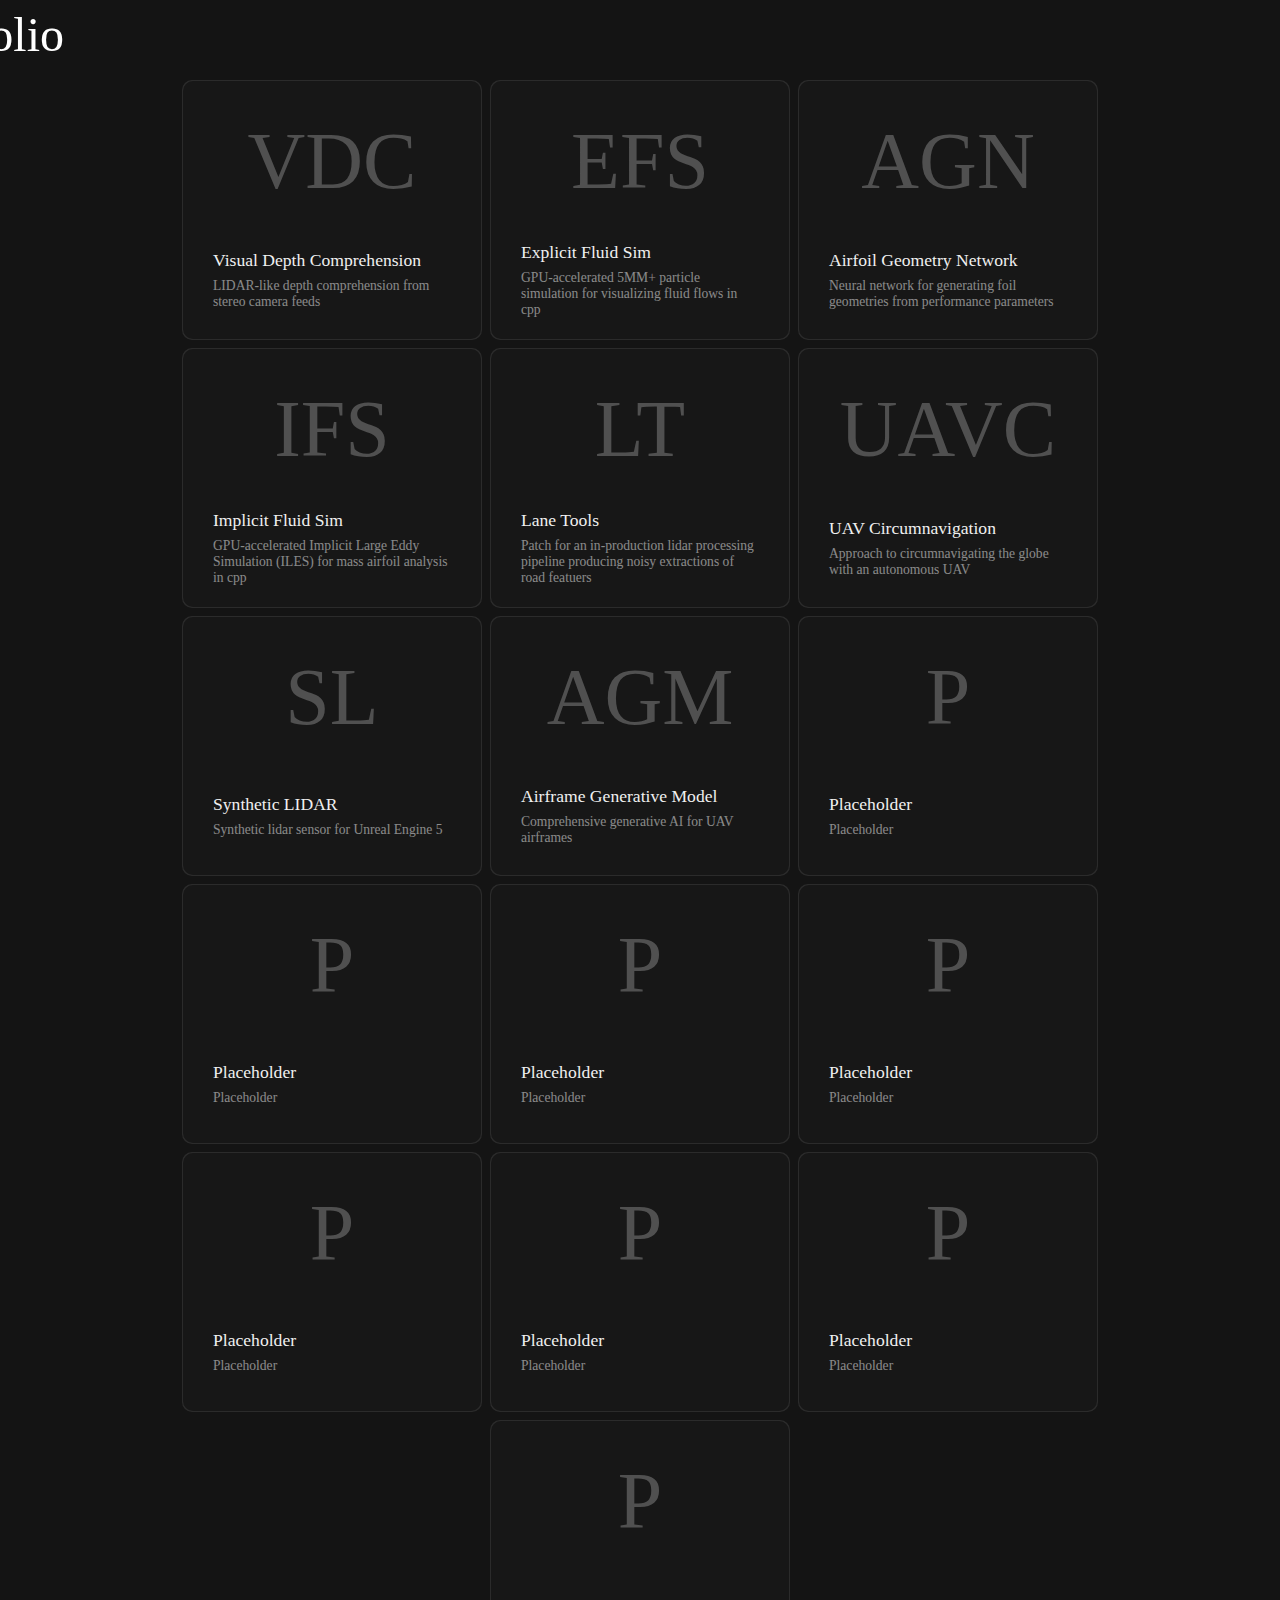
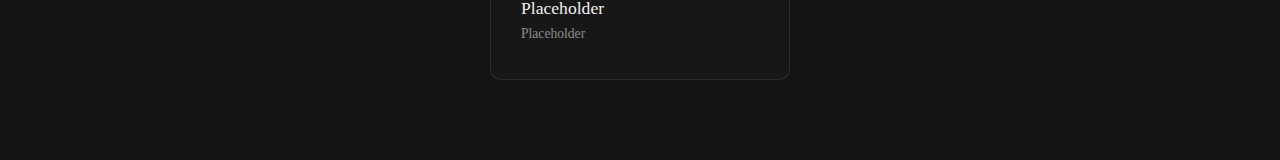
<file: index.html>
<!DOCTYPE html>
<html lang="en">
<head>
    <meta charset="UTF-8">
    <meta name="viewport" content="width=device-width, initial-scale=1.0">
    <title>Sample Website</title>
    <link rel="stylesheet" href="styles.css">
</head>
<body>
    <header class="header">
        <div class="watermark">g.m. dowling -> portfolio</div>
    </header>

    <!-- Container for dynamically loaded cards -->
    <div id="container">
      <div id="cards"></div>
    </div>

    <script src="script.js"></script>
</body>
</html>
</file>
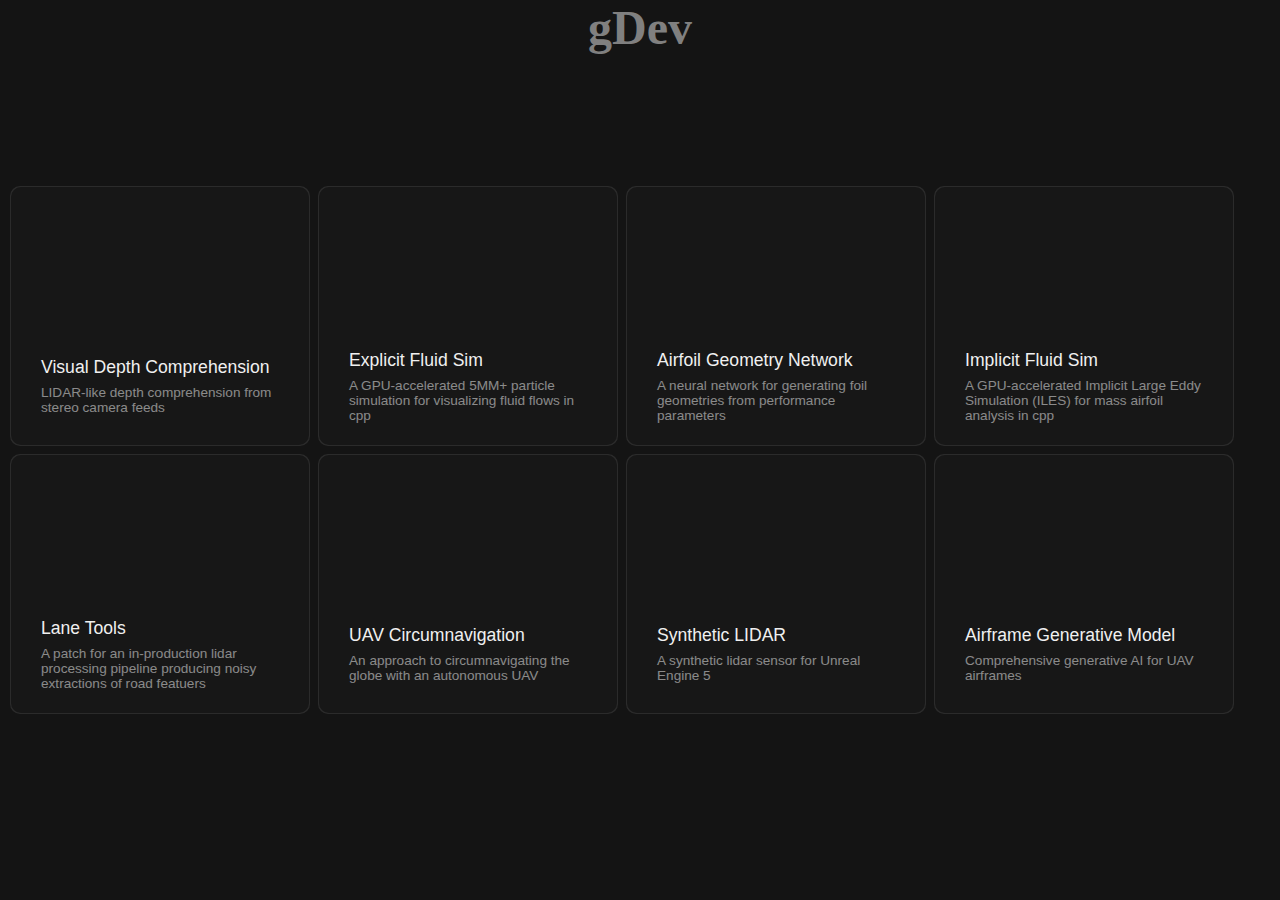
<file: glowingHover/index.html>
<!DOCTYPE html>
<html lang="en">
<head>
    <meta charset="UTF-8">
    <meta name="viewport" content="width=device-width, initial-scale=1.0">
    <title>Sample Website</title>
    <link rel="stylesheet" href="styles.css">
</head>
<body>
    <div class="watermark">gDev</div>

    <div id="cards">
      <div class="card">
        <div class="card-content">
          <div class="card-image">
            <!-- put card image code here -->
          </div>
          <div class="card-info-wrapper">
            <div class="card-info">
              <div class="card-info-title">
                <h3>Visual Depth Comprehension</h3>  
                <h4>LIDAR-like depth comprehension from stereo camera feeds</h4>
              </div>    
            </div>
          </div>
        </div>
      </div>
      
      <div class="card">
        <div class="card-content">
          <div class="card-image">
            <!-- put card image code here -->
          </div>
          <div class="card-info-wrapper">
            <div class="card-info">
              <div class="card-info-title">
                <h3>Explicit Fluid Sim</h3>  
                <h4>A GPU-accelerated 5MM+ particle simulation for visualizing fluid flows in cpp</h4>
              </div>    
            </div>  
          </div>
        </div>
      </div>
      
      <div class="card">
        <div class="card-content">
          <div class="card-image">
            <!-- put card image code here -->
          </div>
          <div class="card-info-wrapper">
            <div class="card-info">
              <div class="card-info-title">
                <h3>Airfoil Geometry Network</h3>  
                <h4>A neural network for generating foil geometries from performance parameters</h4>
              </div>    
            </div>
          </div>
        </div>
      </div>
      
      <div class="card">
        <div class="card-content">
          <div class="card-image">
            <!-- put card image code here -->
          </div>
          <div class="card-info-wrapper">
            <div class="card-info">
              <div class="card-info-title">
                <h3>Implicit Fluid Sim</h3>  
                <h4>A GPU-accelerated Implicit Large Eddy Simulation (ILES) for mass airfoil analysis in cpp</h4>
              </div>    
            </div>
          </div>
        </div>
      </div>
      
      <div class="card">
        <div class="card-content">
          <div class="card-image">
            <!-- put card image code here -->
          </div>
          <div class="card-info-wrapper">
            <div class="card-info">
              <div class="card-info-title">
                <h3>Lane Tools</h3>  
                <h4>A patch for an in-production lidar processing pipeline producing noisy extractions of road featuers</h4>
              </div>    
            </div>
          </div>
        </div>
      </div>
      
      <div class="card">
        <div class="card-content">
          <div class="card-image">
            <!-- put card image code here -->
          </div>
          <div class="card-info-wrapper">
            <div class="card-info">
              <div class="card-info-title">
                <h3>UAV Circumnavigation</h3>  
                <h4>An approach to circumnavigating the globe with an autonomous UAV</h4>
              </div>    
            </div>
          </div>
        </div>
      </div>
      
      <div class="card">
        <div class="card-content">
          <div class="card-image">
            <!-- put card image code here -->
          </div>
          <div class="card-info-wrapper">
            <div class="card-info">
              <div class="card-info-title">
                <h3>Synthetic LIDAR</h3>  
                <h4>A synthetic lidar sensor for Unreal Engine 5</h4>
              </div>    
            </div>
          </div>
        </div>
      </div>
      
      <div class="card">
        <div class="card-content">
          <div class="card-image">
            <!-- put card image code here -->
          </div>
          <div class="card-info-wrapper">
            <div class="card-info">
              <div class="card-info-title">
                <h3>Airframe Generative Model</h3>  
                <h4>Comprehensive generative AI for UAV airframes</h4>
              </div>    
            </div>
          </div>
        </div>
      </div>
    
      <!-- end of body here -->
    </div>
    <script src="script.js"></script>
</body>
</file>
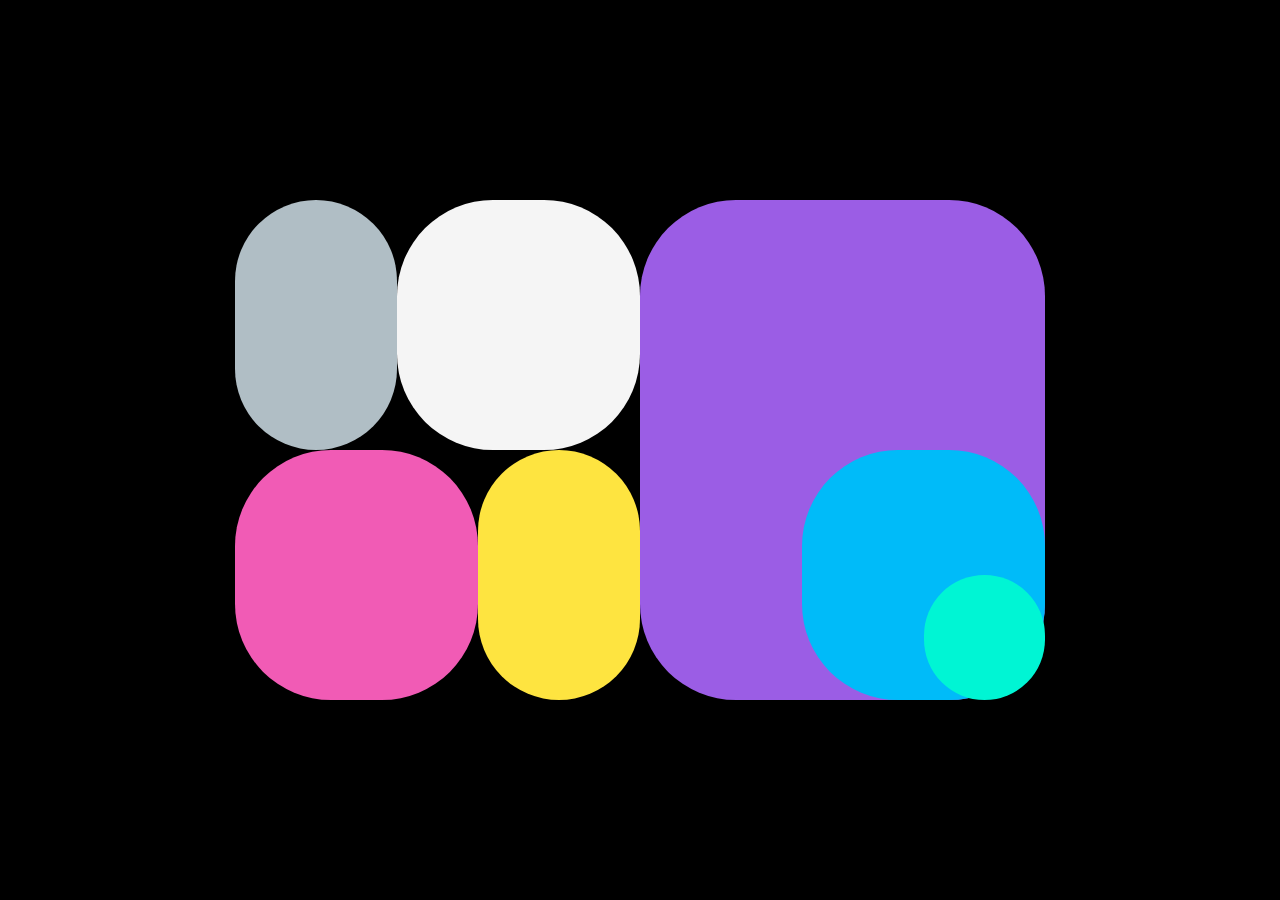
<file: morphingShapes/index.html>
<!DOCTYPE html>
<html lang="en">
<head>
    <meta charset="UTF-8">
    <meta name="viewport" content="width=device-width, initial-scale=1.0">
    <title>Sample Website</title>
    <link rel="stylesheet" href="styles.css">
</head>
<body>
    <div id="wrapper" data-configuration="1" data-roundness="1">
        <div class="shape"></div>
        <div class="shape"></div>
        <div class="shape"></div>
        <div class="shape"></div>
        <div class="shape"></div>
        <div class="shape"></div>
        <div class="shape"></div>
    </div>
    <script src="script.js"></script>
</body>
</file>
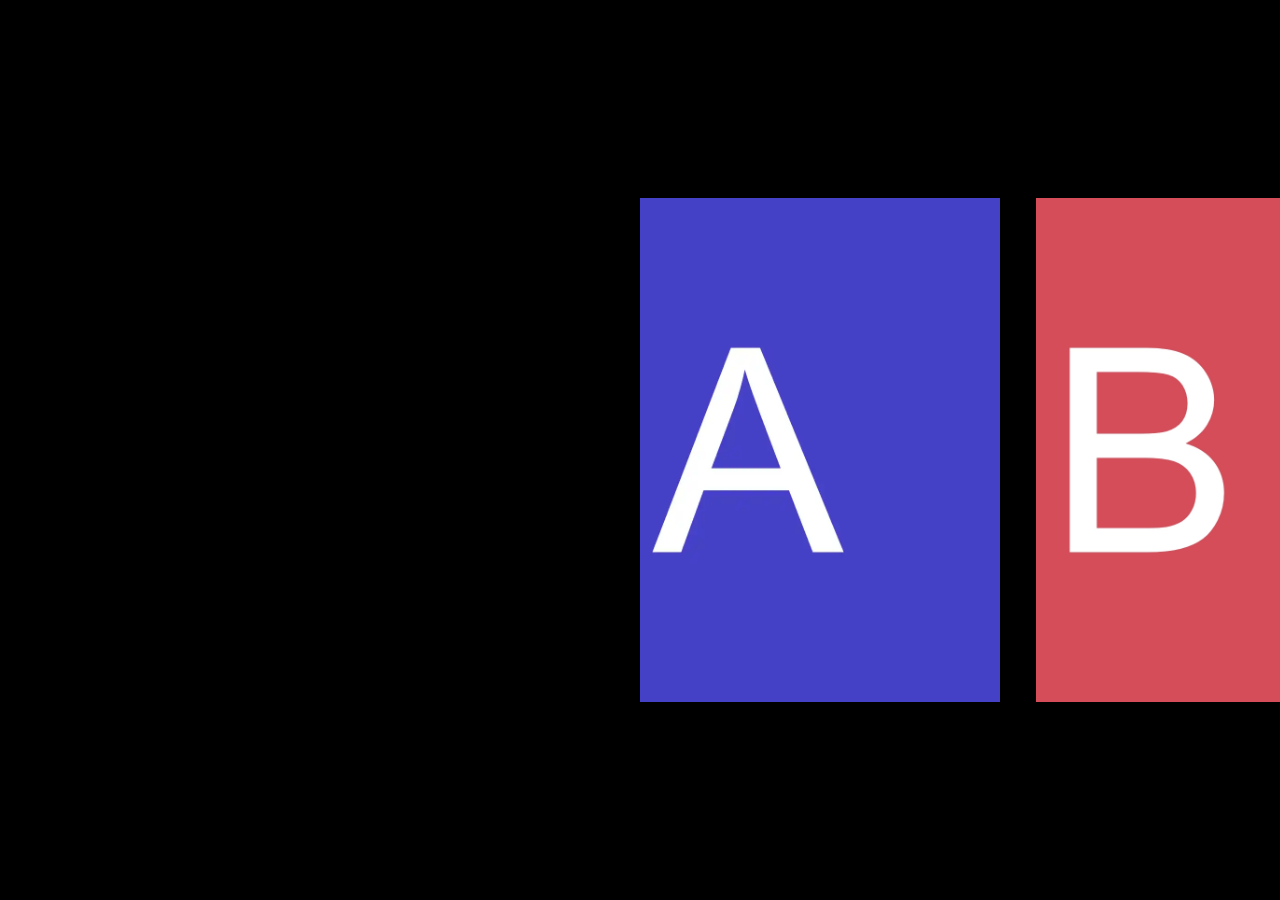
<file: slidingParalaxImages/index.html>
<!DOCTYPE html>
<html lang="en">
<head>
    <meta charset="UTF-8">
    <meta name="viewport" content="width=device-width, initial-scale=1.0">
    <title>Sample Website</title>
    <link rel="stylesheet" href="styles.css">
</head>
<body>
    <div id="image-track" data-mouse-down-at="0">
        <img class="image" src="images/A.webp" draggable="false">
        <img class="image" src="images/B.webp" draggable="false">
        <img class="image" src="images/C.webp" draggable="false">
        <img class="image" src="images/D.webp" draggable="false">
        <img class="image" src="images/E.webp" draggable="false">
        <img class="image" src="images/F.webp" draggable="false">
        <img class="image" src="images/G.webp" draggable="false">
        <img class="image" src="images/H.webp" draggable="false">
        <img class="image" src="images/I.webp" draggable="false">
        <img class="image" src="images/J.webp" draggable="false">
    </div>
    <script src="script.js"></script>
</body>
</file>
<file: styles.css>
:root {
  --bg-color: rgb(20, 20, 20);
  --card-color: rgb(23, 23, 23);
}

body {
  background-color: var(--bg-color);
  margin: 0px;
  padding: 0px;
  padding-top: 80px; /* Adjusted to maintain the desired padding at the top */
  padding-bottom: 80px;
}

#container {
  display: flex;
  justify-content: center; /* This keeps the container centered */
  align-items: start; /* This is fine as it aligns items to the start vertically */
  min-height: 100vh; /* Ensures it takes the full viewport height */
  width: 100%; /* Ensure it spans the full width of the viewport */
}

#cards {
  display: flex;
  flex-wrap: wrap;
  justify-content: center; /* Center content within the cards container */
  gap: 8px;
  max-width: 90%; /* More responsive approach */
  /* Adjust width calculation as needed based on the container's padding/margin */
}

#cards:hover > .card::after {
  opacity: 1;
}

.card {
  background-color: rgba(255, 255, 255, 0.1);
  border-radius: 10px;
  cursor: pointer;
  display: flex;
  height: 260px;
  flex-direction: column;
  position: relative;
  width: 300px;  
}

.card:hover::before {
  opacity: 1;
}

.card::before,
.card::after {
  border-radius: inherit;
  content: "";
  height: 100%;
  left: 0px;
  opacity: 0;
  position: absolute;
  top: 0px;
  transition: opacity 500ms;
  width: 100%;
}

.card::before {
  background: radial-gradient(
    800px circle at var(--mouse-x) var(--mouse-y), 
    rgba(255, 255, 255, 0.4),
    transparent 40%
  );
  z-index: 3;
}

.card::after {  
  background: radial-gradient(
    600px circle at var(--mouse-x) var(--mouse-y), 
    rgba(255, 255, 255, 0.4),
    transparent 40%
  );
  z-index: 1;
}

.card > .card-content {
  background-color: var(--card-color);
  border-radius: inherit;
  display: flex;
  flex-direction: column;
  flex-grow: 1;
  inset: 1px;
  padding: 10px;
  position: absolute;
  z-index: 2;
}

/* -- ↓ ↓ ↓ extra card content styles ↓ ↓ ↓ -- */

h1, h2, h3, h4, span {
  color: rgb(240, 240, 240);
  /* font-family: "Rubik", sans-serif; */
  font-family: "Verdana";
  font-weight: 400;
  margin: 0px;
}

i {  
  color: rgb(240, 240, 240);
}

.card-text-box {
  display: flex;
  justify-content: center;
  align-items: center;
  height: 140px; /* Match the previous image height for consistency */
}

.text-box-content {
  font-size: 5em; /* Adjust size as needed */
  font-weight: 50;
  color: #636363; /* Adjust text color as needed */
  opacity: 0.75; /* Optional: Adjust text opacity */
  font-family: "Verdana";
}

.card-image {
  align-items: center;
  display: flex;
  height: 140px;
  justify-content: center;
  overflow: hidden;
}

.card-image > i {
  font-size: 6em;
  opacity: 0.25;
}

.card-info-wrapper {
  align-items: center;
  display: flex;
  flex-grow: 1;
  justify-content: flex-start;
  padding: 0px 20px;
}

.card-info {
  align-items: flex-start;
  display: flex;
  gap: 10px;
}

.card-info > i {  
  font-size: 1em;
  height: 20px;
  line-height: 20px;
}

.card-info-title > h3 {
  font-size: 1.1em;
  line-height: 20px;
}

.card-info-title > h4 {
  color: rgba(255, 255, 255, 0.5);
  font-size: 0.85em;
  margin-top: 8px;
}

.watermark {
  position: absolute;
  top: 10%;
  /* left: 15%; */
  left: 0;
  /* transform: translateX(-50%); */
  transform: translateX(0%);
  font-size: 48px; /* Adjust the size as needed */
  font-weight: 500; /* 500:medium Optional: Enhances the visibility of the stroke */
  font-family: 'Verdana';
  color: rgb(255, 255, 255);
  z-index: 1000; /* Ensures the text is above other elements */
}

.header {
  position: fixed; /* Keep the header at the top */
  top: 0;
  left: 0;
  width: 100%;
  background-color: var(--bg-color); /* Use the same var for consistency */
  z-index: 10; /* Higher than the content to overlay */
  text-align: center; /* Center the watermark text */
  padding: 35px 0; /* Add some padding */
}

/* -- ↓ ↓ ↓ some responsiveness ↓ ↓ ↓ -- */

@media(max-width: 1000px) {
  body {
    align-items: flex-start;  
    overflow: auto;
  }
  
  #cards {    
    max-width: 1000px;
    padding: 10px 0px;
  }
  
  .card {
    flex-shrink: 1;
    width: calc(50% - 4px);
  }
}

@media(max-width: 500px) {
  .card {
    height: 180px;
  }
  
  .card-image {
    height: 80px;  
  }
  
  .card-image > i {
    font-size: 3em;
  }
    
  .card-info-wrapper {
    padding: 0px 10px;
  }
  
  .card-info > i { 
    font-size: 0.8em; 
  }
  
  .card-info-title > h3 {
    font-size: 0.9em;
  }

  .card-info-title > h4 {
    font-size: 0.8em;
    margin-top: 4px;
  }
}

@media(max-width: 320px) {
  .card {
    width: 100%;
  }
}
</file>
<file: glowingHover/styles.css>
:root {
  --bg-color: rgb(20, 20, 20);
  --card-color: rgb(23, 23, 23);
}

body {
  align-items: center;
  background-color: var(--bg-color);
  display: flex;
  height: 100vh;
  justify-content: center;
  margin: 0px;
  overflow: hidden;
  padding: 0px;
}

#cards {
  display: flex;
  flex-wrap: wrap;
  gap: 8px;  
  max-width: 1316px;
  width: calc(100% - 20px);
}

#cards:hover > .card::after {
  opacity: 1;
}

.card {
  background-color: rgba(255, 255, 255, 0.1);
  border-radius: 10px;
  cursor: pointer;
  display: flex;
  height: 260px;
  flex-direction: column;
  position: relative;
  width: 300px;  
}

.card:hover::before {
  opacity: 1;
}

.card::before,
.card::after {
  border-radius: inherit;
  content: "";
  height: 100%;
  left: 0px;
  opacity: 0;
  position: absolute;
  top: 0px;
  transition: opacity 500ms;
  width: 100%;
}

.card::before {
  background: radial-gradient(
    800px circle at var(--mouse-x) var(--mouse-y), 
    rgba(255, 255, 255, 0.4),
    transparent 40%
  );
  z-index: 3;
}

.card::after {  
  background: radial-gradient(
    600px circle at var(--mouse-x) var(--mouse-y), 
    rgba(255, 255, 255, 0.4),
    transparent 40%
  );
  z-index: 1;
}

.card > .card-content {
  background-color: var(--card-color);
  border-radius: inherit;
  display: flex;
  flex-direction: column;
  flex-grow: 1;
  inset: 1px;
  padding: 10px;
  position: absolute;
  z-index: 2;
}

/* -- ↓ ↓ ↓ extra card content styles ↓ ↓ ↓ -- */

h1, h2, h3, h4, span {
  color: rgb(240, 240, 240);
  font-family: "Rubik", sans-serif;
  font-weight: 400;
  margin: 0px;
}

i {  
  color: rgb(240, 240, 240);
}

.card-image {
  align-items: center;
  display: flex;
  height: 140px;
  justify-content: center;
  overflow: hidden;
}

.card-image > i {
  font-size: 6em;
  opacity: 0.25;
}

.card-info-wrapper {
  align-items: center;
  display: flex;
  flex-grow: 1;
  justify-content: flex-start;
  padding: 0px 20px;
}

.card-info {
  align-items: flex-start;
  display: flex;
  gap: 10px;
}

.card-info > i {  
  font-size: 1em;
  height: 20px;
  line-height: 20px;
}

.card-info-title > h3 {
  font-size: 1.1em;
  line-height: 20px;
}

.card-info-title > h4 {
  color: rgba(255, 255, 255, 0.5);
  font-size: 0.85em;
  margin-top: 8px;
}

.watermark {
  position: absolute;
  top: 0;
  left: 50%;
  transform: translateX(-50%);
  font-size: 48px; /* Adjust the size as needed */
  font-weight: bold; /* Optional: Enhances the visibility of the stroke */
  color: grey;
  z-index: 1000; /* Ensures the text is above other elements */
}

/* -- ↓ ↓ ↓ some responsiveness ↓ ↓ ↓ -- */

@media(max-width: 1000px) {
  body {
    align-items: flex-start;  
    overflow: auto;
  }
  
  #cards {    
    max-width: 1000px;
    padding: 10px 0px;
  }
  
  .card {
    flex-shrink: 1;
    width: calc(50% - 4px);
  }
}

@media(max-width: 500px) {
  .card {
    height: 180px;
  }
  
  .card-image {
    height: 80px;  
  }
  
  .card-image > i {
    font-size: 3em;
  }
    
  .card-info-wrapper {
    padding: 0px 10px;
  }
  
  .card-info > i { 
    font-size: 0.8em; 
  }
  
  .card-info-title > h3 {
    font-size: 0.9em;
  }

  .card-info-title > h4 {
    font-size: 0.8em;
    margin-top: 4px;
  }
}

@media(max-width: 320px) {
  .card {
    width: 100%;
  }
}
</file>
<file: morphingShapes/styles.css>
body {
    height: 100vh;
    width: 100vw;
    display: grid;
    place-items: center;
    background-color: black;
    margin: 0px;
    overflow: hidden;
  }
  
  #wrapper {
    aspect-ratio: 1.618;
    width: 90vmin;
    position: relative;
  }
  
  #wrapper > .shape {
    height: 30%;
    width: 30%;
    background-color: rgba(255 255 255 / 5%);
    position: absolute;
    transition: left, top, height, width, border-radius;
    transition-duration: 750ms;
    transition-timing-function: ease-in-out;
  }
  
  #wrapper > .shape:nth-child(1) {
    background-color: rgb(176, 190, 197);
    z-index: 2;
  }
  
  #wrapper > .shape:nth-child(2) {
    background-color: rgb(245, 245, 245);
    z-index: 2;
  }
  
  #wrapper > .shape:nth-child(3) {
    background-color: rgb(155, 93, 229);
    z-index: 1;
  }
  
  #wrapper > .shape:nth-child(4) {
    background-color: rgb(241, 91, 181);
    z-index: 2;
  }
  
  #wrapper > .shape:nth-child(5) {
    background-color: rgb(254, 228, 64);
    z-index: 2;
  }
  
  #wrapper > .shape:nth-child(6) {
    background-color: rgb(0, 187, 249);
    z-index: 2;
  }
  
  #wrapper > .shape:nth-child(7) {
    background-color: rgb(0, 245, 212);
    z-index: 2;
  }
  
  #wrapper[data-configuration="1"] > .shape:nth-child(1) {  
    left: 0%;
    top: 0%;
    height: 50%;
    width: 20%;
  }
  
  #wrapper[data-configuration="1"] > .shape:nth-child(2) {  
    left: 20%;
    top: 0%;
    height: 50%;
    width: 30%;
  }
  
  #wrapper[data-configuration="1"] > .shape:nth-child(3) {  
    left: 50%;
    top: 0%;
    height: 100%;
    width: 50%;
  }
  
  #wrapper[data-configuration="1"] > .shape:nth-child(4) {  
    left: 0%;
    top: 50%;
    height: 50%;
    width: 30%;
  }
  
  #wrapper[data-configuration="1"] > .shape:nth-child(5) {  
    left: 30%;
    top: 50%;
    height: 50%;
    width: 20%;
  }
  
  #wrapper[data-configuration="1"] > .shape:nth-child(6) {  
    left: 70%;
    top: 50%;
    height: 50%;
    width: 30%;
  }
  
  #wrapper[data-configuration="1"] > .shape:nth-child(7) {  
    left: 85%;
    top: 75%;
    height: 25%;
    width: 15%;
  }
  
  #wrapper[data-configuration="2"] > .shape:nth-child(1) {
    left: 25%;
    top: 20%;
    height: 80%;
    width: 15%;
  }
  
  #wrapper[data-configuration="2"] > .shape:nth-child(2) {  
    left: 40%;
    top: 20%;
    height: 50%;
    width: 10%;
  }
  
  #wrapper[data-configuration="2"] > .shape:nth-child(3) {  
    left: 50%;
    top: 0%;
    height: 100%;
    width: 25%;
  }
  
  #wrapper[data-configuration="2"] > .shape:nth-child(4) {  
    left: 0%;
    top: 0%;
    height: 50%;
    width: 10%;
  }
  
  #wrapper[data-configuration="2"] > .shape:nth-child(5) {  
    left: 10%;
    top: 0%;
    height: 70%;
    width: 15%;
  }
  
  #wrapper[data-configuration="2"] > .shape:nth-child(6) {  
    left: 75%;
    top: 10%;
    height: 80%;
    width: 15%;
  }
  
  #wrapper[data-configuration="2"] > .shape:nth-child(7) {  
    left: 90%;
    top: 40%;
    height: 60%;
    width: 10%;
  }
  
  #wrapper[data-configuration="3"] > .shape:nth-child(1) {
    left: 0%;
    top: 16.5%;
    height: 32%;
    width: 20%;
  }
  
  #wrapper[data-configuration="3"] > .shape:nth-child(2) {  
    left: 20%;
    top: 2.7%;
    height: 55%;
    width: 34%;
  }
  
  #wrapper[data-configuration="3"] > .shape:nth-child(3) {  
    left: 38%;
    top: 0%;
    height: 100%;
    width: 62%;
  }
  
  #wrapper[data-configuration="3"] > .shape:nth-child(4) {  
    left: 0%;
    top: 47.3%;
    height: 55%;
    width: 34%;
  }
  
  #wrapper[data-configuration="3"] > .shape:nth-child(5) {   
    left: 34%;
    top: 56.4%;
    height: 32%;
    width: 20%;
  }
  
  #wrapper[data-configuration="3"] > .shape:nth-child(6) {  
    left: 66%;
    top: 45%;
    height: 55%;
    width: 34%;
  }
  
  #wrapper[data-configuration="3"] > .shape:nth-child(7) {  
    left: 80%;
    top: 68%;
    height: 32%;
    width: 20%;
  }
  
  #wrapper[data-roundness="1"] > .shape {   
    border-radius: 6rem; 
  }
  
  #wrapper[data-roundness="2"] > .shape {  
    border-radius: 0rem;
  }
  
  #wrapper[data-roundness="3"] > .shape {  
    border-radius: 30rem;
  }
  
  #wrapper[data-roundness="4"] > .shape:nth-child(1) {  
    border-bottom-left-radius: 10rem;
  }
  
  #wrapper[data-roundness="4"] > .shape:nth-child(2) {  
    border-radius: 20rem;
  }
  
  #wrapper[data-roundness="4"] > .shape:nth-child(3) {  
    border-top-right-radius: 12rem;
  }
  
  #wrapper[data-roundness="4"] > .shape:nth-child(4) {  
    border-top-right-radius: 10rem;
    border-bottom-right-radius: 10rem;
  }
  
  #wrapper[data-roundness="4"] > .shape:nth-child(5) {  
    border-bottom-left-radius: 10rem;
  }
  
  #wrapper[data-roundness="4"] > .shape:nth-child(6) {  
    border-top-left-radius: 16rem;
  }
  
  #wrapper[data-roundness="4"] > .shape:nth-child(7) {  
    border-top-left-radius: 10rem;
  }
</file>
<file: slidingParalaxImages/styles.css>
body {
    height: 100vh;
    width: 100vw;
    background-color: black;
    margin: 0rem;
    overflow: hidden;
  }
  
  #image-track {
    display: flex;
    gap: 4vmin;
    position: absolute;
    left: 50%;
    top: 50%;
    transform: translate(0%, -50%); 
    user-select: none; /* -- Prevent image highlighting -- */
  }
  
  #image-track > .image {
    width: 40vmin;
    height: 56vmin;
    object-fit: cover;
    object-position: 100% center;
  }
  
  /* -- YouTube Link Styles -- */
  
  body.menu-toggled > .meta-link > span {
    color: rgb(30, 30, 30);
  }
  
  #source-link {
    bottom: 60px;
  }
  
  #source-link > i {
    color: rgb(94, 106, 210);
  }
  
  #yt-link > i {
    color: rgb(239, 83, 80);
  }
  
  .meta-link {
    align-items: center;
    backdrop-filter: blur(3px);
    background-color: rgba(255, 255, 255, 0.05);
    border: 1px solid rgba(255, 255, 255, 0.1);
    border-radius: 6px;
    bottom: 10px;
    box-shadow: 2px 2px 2px rgba(0, 0, 0, 0.1);
    cursor: pointer;  
    display: inline-flex;
    gap: 5px;
    left: 10px;
    padding: 10px 20px;
    position: fixed;
    text-decoration: none;
    transition: background-color 400ms, border-color 400ms;
    z-index: 10000;
  }
  
  .meta-link:hover {
    background-color: rgba(255, 255, 255, 0.1);
    border: 1px solid rgba(255, 255, 255, 0.2);
  }
  
  .meta-link > i, .meta-link > span {
    height: 20px;
    line-height: 20px;
  }
  
  .meta-link > span {
    color: white;
    font-family: "Rubik", sans-serif;
    font-weight: 500;
  }
</file>
